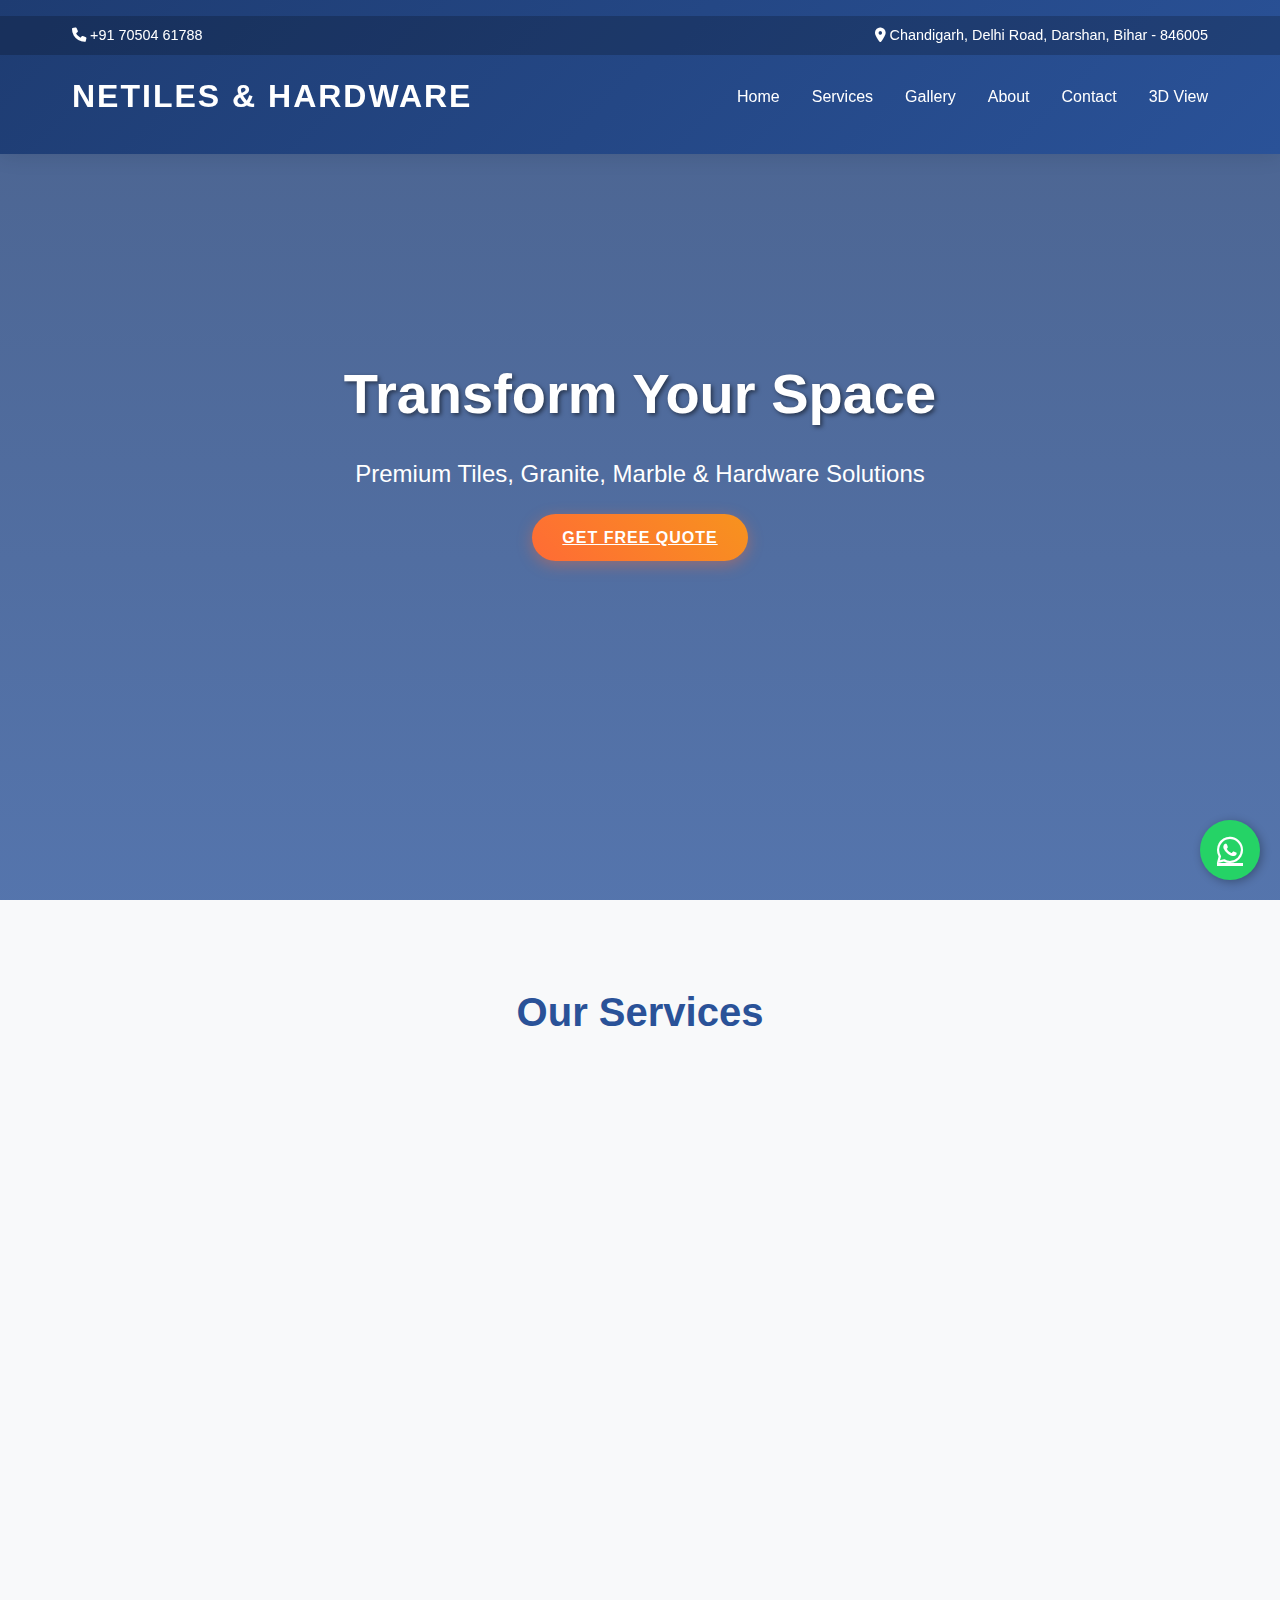
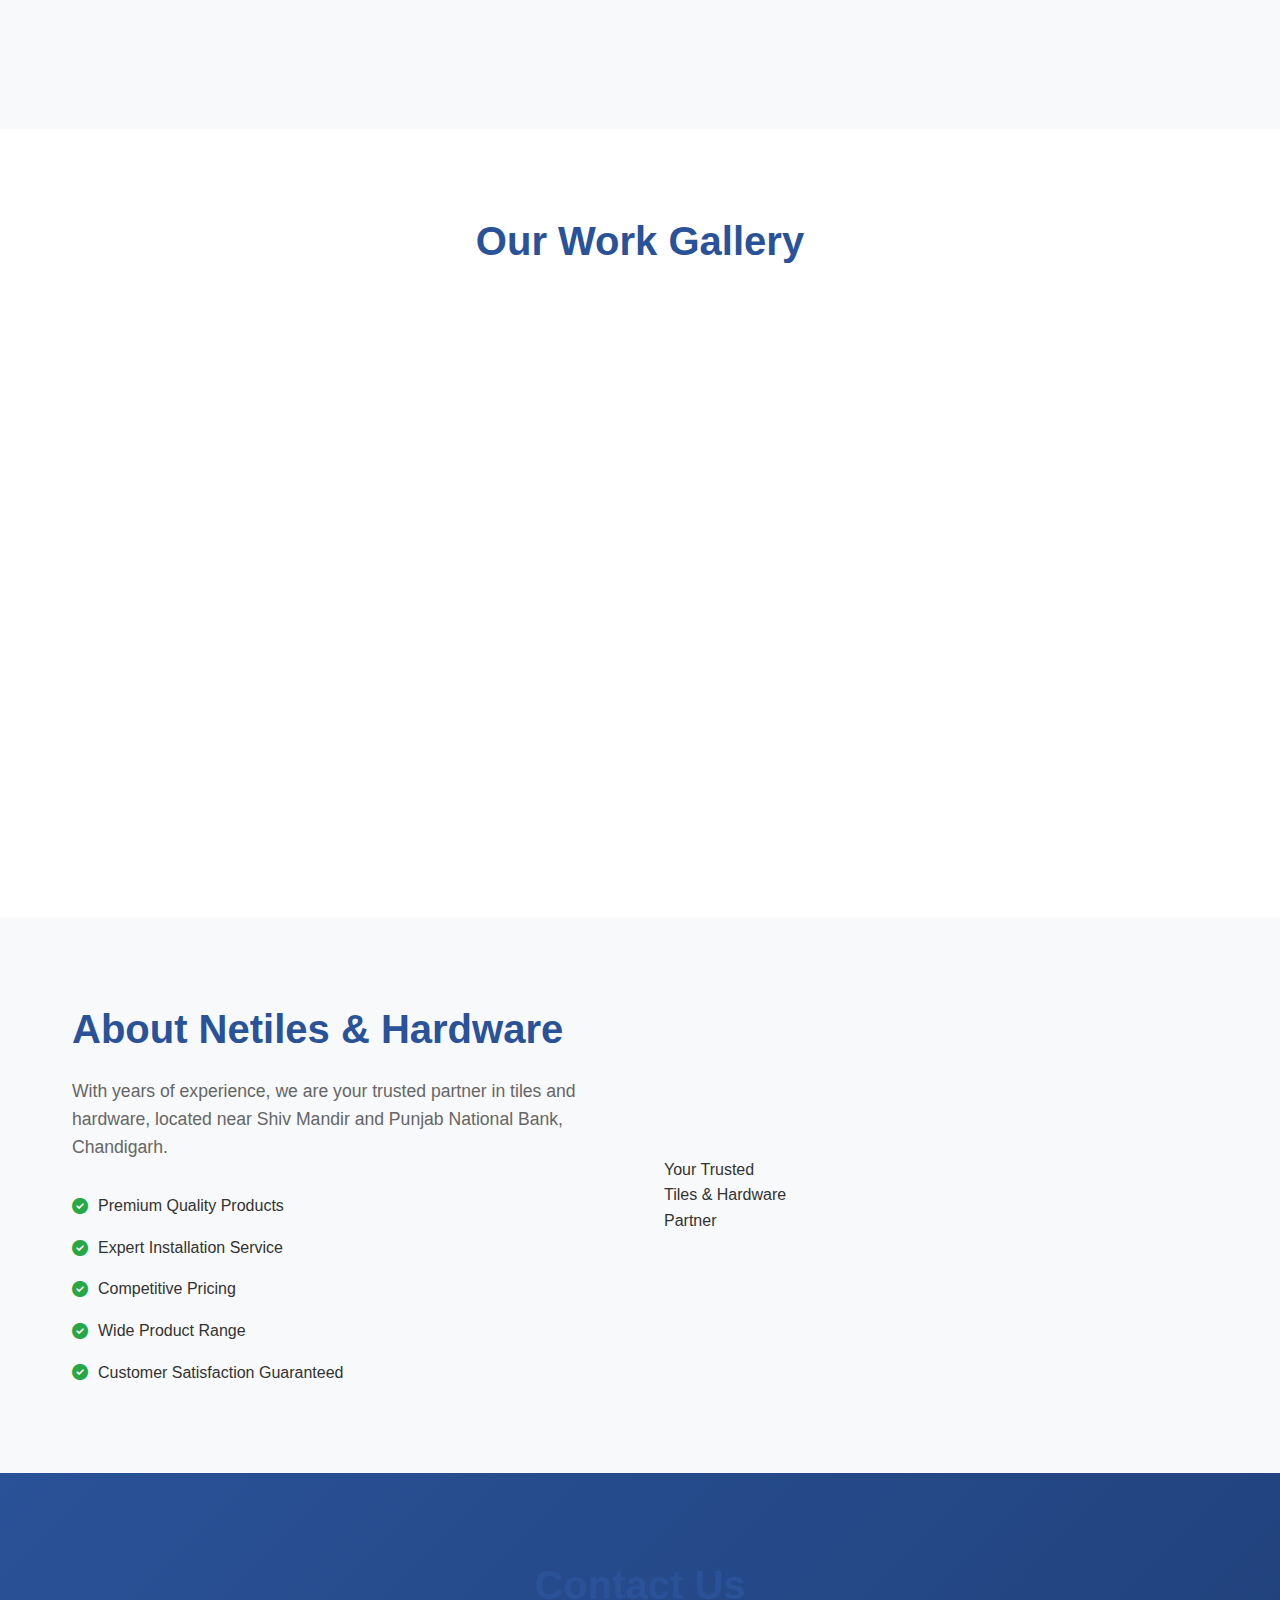
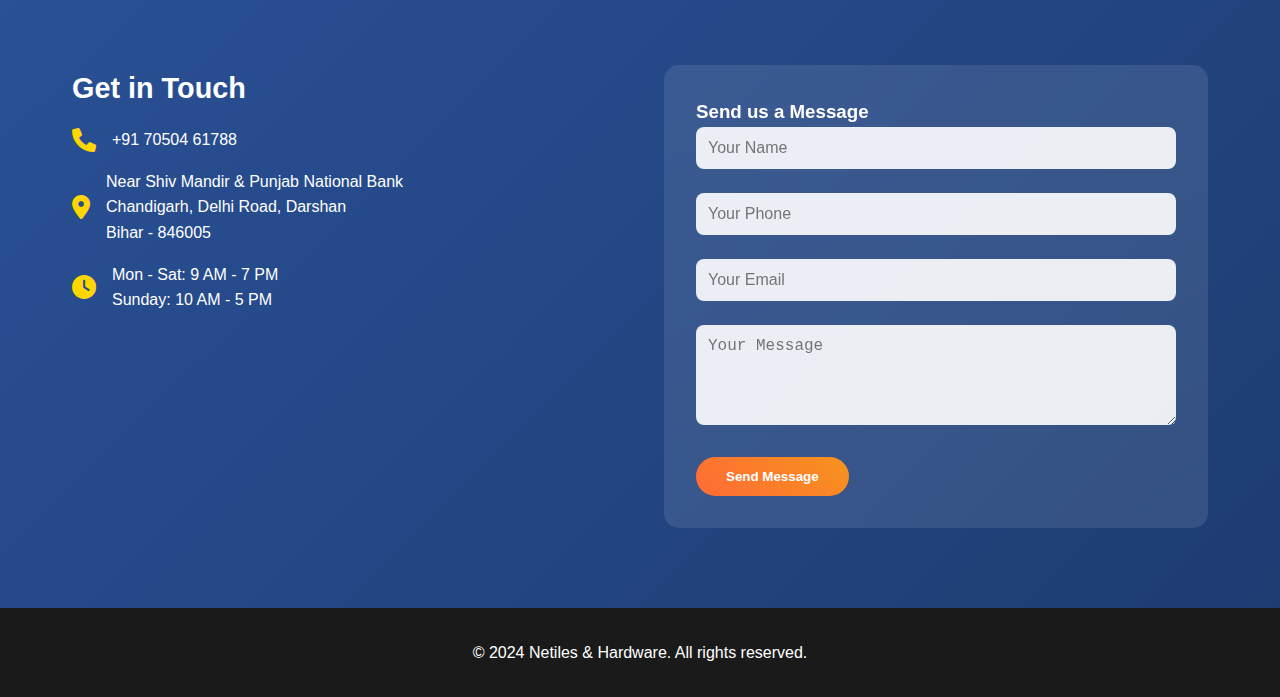
<file: N E Tiles/index.html>
<!DOCTYPE html>
<html lang="en">
<head>
  <meta charset="UTF-8" />
  <meta name="viewport" content="width=device-width, initial-scale=1.0"/>
  <title>Netiles & Hardware - Premium Tiles & Home Solutions</title>
  <link href="https://cdnjs.cloudflare.com/ajax/libs/font-awesome/6.0.0/css/all.min.css" rel="stylesheet" />
  <link rel="stylesheet" href="style/style.css" />
</head>
<body>

  <!-- Header -->
  <header>
    <div class="header-top">
      <div class="container">
        <div class="header-info">
          <div><i class="fas fa-phone"></i> +91 70504 61788</div>
          <div><i class="fas fa-map-marker-alt"></i> Chandigarh, Delhi Road, Darshan, Bihar - 846005</div>
        </div>
      </div>
    </div>
    <div class="header-main">
      <div class="container">
        <div class="nav-container">
          <div class="logo">NETILES & HARDWARE</div>
          <nav>
            <ul>
              <li><a href="#home">Home</a></li>
              <li><a href="#services">Services</a></li>
              <li><a href="#gallery">Gallery</a></li>
              <li><a href="#about">About</a></li>
              <li><a href="#contact">Contact</a></li>
              <li><a href="3d-visual.html">3D View</a></li>
            </ul>
          </nav>
        </div>
      </div>
    </div>
  </header>

  <!-- Hero Section -->
  <section id="home" class="hero">
    <div class="container">
      <div class="hero-content">
        <h1>Transform Your Space</h1>
        <p>Premium Tiles, Granite, Marble & Hardware Solutions</p>
        <a href="#contact" class="cta-button">Get Free Quote</a>
      </div>
    </div>
  </section>

  <!-- Services -->
  <section id="services" class="services">
    <div class="container">
      <h2 class="section-title">Our Services</h2>
      <div class="services-grid">
        <div class="service-card">
          <div class="service-icon"><i class="fas fa-th-large"></i></div>
          <h3>Premium Tiles</h3>
          <p>Extensive collection of ceramic, vitrified, and designer tiles for floors and walls.</p>
        </div>
        <div class="service-card">
          <div class="service-icon"><i class="fas fa-gem"></i></div>
          <h3>Granite & Marble</h3>
          <p>Natural stone solutions including countertops, flooring, and custom work.</p>
        </div>
        <div class="service-card">
          <div class="service-icon"><i class="fas fa-faucet"></i></div>
          <h3>Taps & Fixtures</h3>
          <p>Modern bathroom and kitchen fittings from top brands.</p>
        </div>
        <div class="service-card">
          <div class="service-icon"><i class="fas fa-tools"></i></div>
          <h3>Hardware Solutions</h3>
          <p>Tools, building materials, and accessories for all construction needs.</p>
        </div>
      </div>
    </div>
  </section>

  <!-- Gallery -->
  <section id="gallery" class="gallery">
    <div class="container">
      <h2 class="section-title">Our Work Gallery</h2>
      <div class="gallery-grid">
        <div class="gallery-item">
          <div class="gallery-tile" style="background: linear-gradient(45deg, #8B4513, #D2B48C);">Kitchen Tiles</div>
          <div class="gallery-overlay">Modern Kitchen Design</div>
        </div>
        <div class="gallery-item">
          <div class="gallery-tile" style="background: linear-gradient(45deg, #708090, #F5F5F5);">Bathroom Tiles</div>
          <div class="gallery-overlay">Luxury Bathroom</div>
        </div>
        <div class="gallery-item">
          <div class="gallery-tile" style="background: linear-gradient(45deg, #2F4F4F, #696969);">Granite Work</div>
          <div class="gallery-overlay">Premium Granite</div>
        </div>
        <div class="gallery-item">
          <div class="gallery-tile" style="background: linear-gradient(45deg, #F5F5DC, #D3D3D3); color: #333;">Marble Flooring</div>
          <div class="gallery-overlay">Elegant Marble</div>
        </div>
      </div>
    </div>
  </section>

  <!-- About -->
  <section id="about" class="about">
    <div class="container">
      <div class="about-content">
        <div class="about-text">
          <h2>About Netiles & Hardware</h2>
          <p>With years of experience, we are your trusted partner in tiles and hardware, located near Shiv Mandir and Punjab National Bank, Chandigarh.</p>
          <ul class="features">
            <li><i class="fas fa-check-circle"></i> Premium Quality Products</li>
            <li><i class="fas fa-check-circle"></i> Expert Installation Service</li>
            <li><i class="fas fa-check-circle"></i> Competitive Pricing</li>
            <li><i class="fas fa-check-circle"></i> Wide Product Range</li>
            <li><i class="fas fa-check-circle"></i> Customer Satisfaction Guaranteed</li>
          </ul>
        </div>
        <div class="about-image">
          <div class="about-banner">Your Trusted<br>Tiles & Hardware<br>Partner</div>
        </div>
      </div>
    </div>
  </section>

  <!-- Contact -->
  <section id="contact" class="contact">
    <div class="container">
      <h2 class="section-title">Contact Us</h2>
      <div class="contact-content">
        <div class="contact-info">
          <h3>Get in Touch</h3>
          <div class="contact-item"><i class="fas fa-phone"></i> <span>+91 70504 61788</span></div>
          <div class="contact-item"><i class="fas fa-map-marker-alt"></i> <span>Near Shiv Mandir & Punjab National Bank<br/>Chandigarh, Delhi Road, Darshan<br/>Bihar - 846005</span></div>
          <div class="contact-item"><i class="fas fa-clock"></i> <span>Mon - Sat: 9 AM - 7 PM<br/>Sunday: 10 AM - 5 PM</span></div>
        </div>
        <div class="contact-form">
          <h3>Send us a Message</h3>
          <form>
            <div class="form-group"><input type="text" placeholder="Your Name" required /></div>
            <div class="form-group"><input type="tel" placeholder="Your Phone" required /></div>
            <div class="form-group"><input type="email" placeholder="Your Email" /></div>
            <div class="form-group"><textarea placeholder="Your Message" required></textarea></div>
            <button type="submit" class="submit-btn">Send Message</button>
          </form>
        </div>
      </div>
    </div>
  </section>

  <!-- Footer -->
  <footer>
    <div class="container">
      <p>&copy; 2024 Netiles & Hardware. All rights reserved.</p>
    </div>
  </footer>

  <!-- WhatsApp Button -->
  <a href="https://wa.me/917050461788" class="whatsapp-float" target="_blank">
    <i class="fab fa-whatsapp"></i>
  </a>

  <!-- Scripts -->
  <script src="js/main.js"></script>
</body>
</html>
</file>
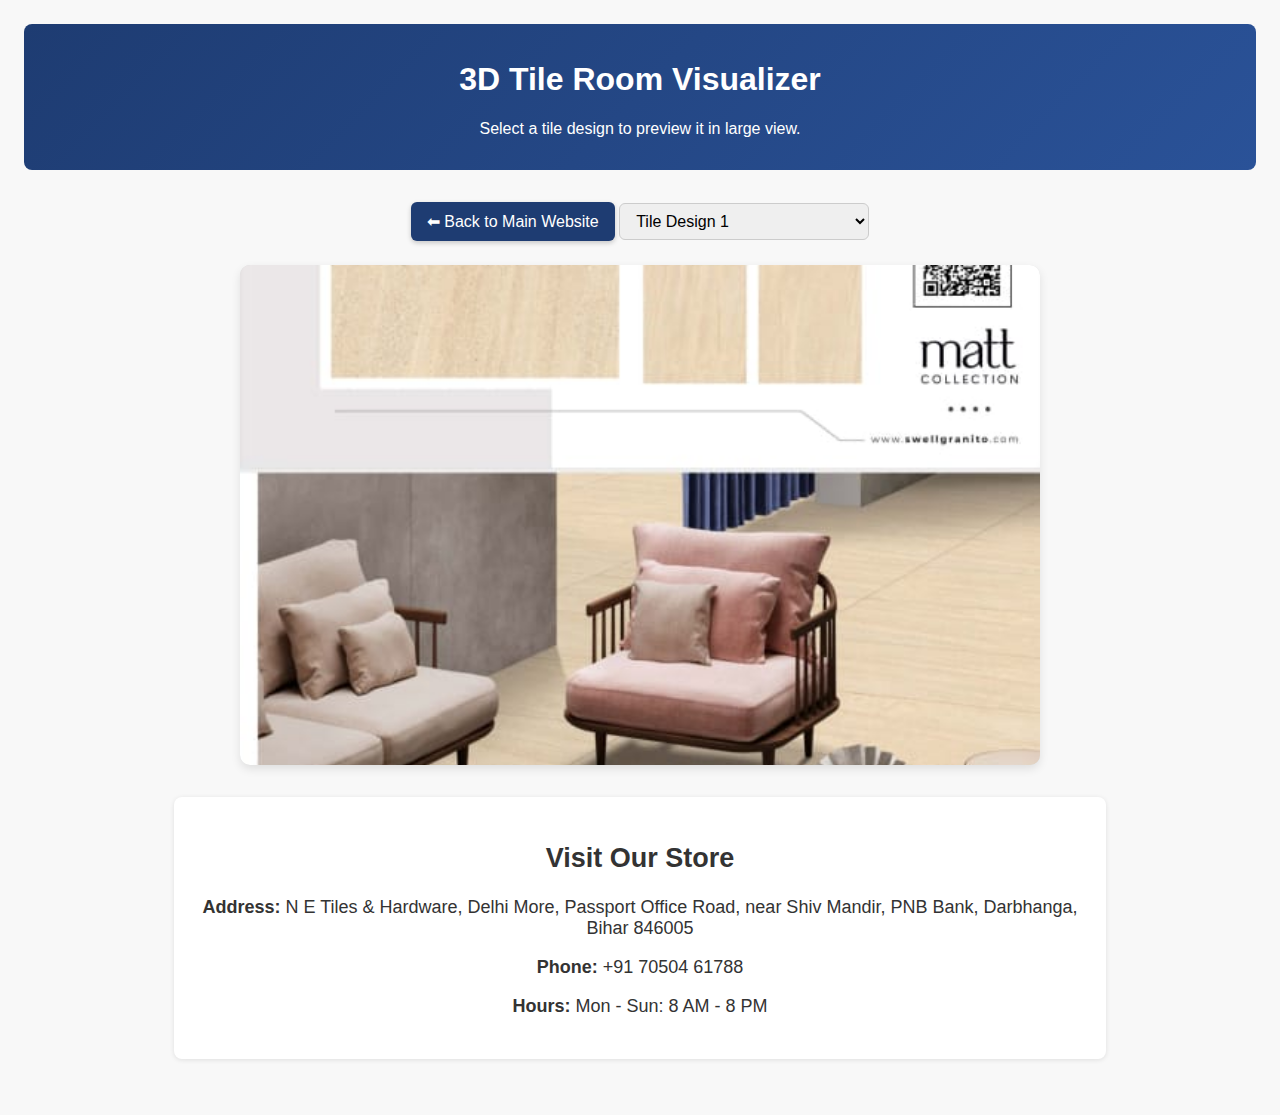
<file: 3d-visual.html>
<!DOCTYPE html>
<html lang="en">
<head>
  <meta charset="utf-8" />
  <meta name="viewport" content="width=device-width, initial-scale=1" />
  <title>N E Tiles & Hardware - 3D Tile Visualizer</title>
  <style>
    body {
      background-color: #f8f8f8;
      font-family: 'Segoe UI', sans-serif;
      padding: 1rem;
      text-align: center;
    }
    header.visualizer-header {
      background: linear-gradient(135deg, #1e3c72, #2a5298);
      color: white;
      padding: 1rem;
      margin-bottom: 2rem;
      border-radius: 8px;
    }
    canvas {
      width: 100%;
      max-width: 800px;
      height: 500px;
      border-radius: 10px;
      background: #ddd;
      box-shadow: 0 4px 10px rgba(0,0,0,0.1);
      display: block;
      margin: 0 auto;
    }
    select#tileSelector {
      margin-bottom: 1rem;
      padding: 8px 12px;
      font-size: 16px;
      border-radius: 6px;
      border: 1px solid #ccc;
      width: 250px;
    }
    .address-section {
      background: white;
      max-width: 900px;
      margin: 2rem auto;
      padding: 1.5rem 1rem;
      border-radius: 8px;
      box-shadow: 0 1px 5px rgba(0,0,0,0.1);
      font-size: 18px;
      color: #333;
    }
    .back-button {
      display: inline-block;
      background-color: #1e3c72;
      color: white;
      padding: 10px 16px;
      border-radius: 6px;
      text-decoration: none;
      font-size: 16px;
      margin-bottom: 1.5rem;
      box-shadow: 0 2px 5px rgba(0,0,0,0.2);
      transition: background-color 0.3s;
    }
    .back-button:hover {
      background-color: #2a5298;
    }
  </style>
</head>
<body>

  <header class="visualizer-header">
    <h1>3D Tile Room Visualizer</h1>
    <p>Select a tile design to preview it in large view.</p>
  </header>

  <!-- Back Button -->
  <a href="index.html" class="back-button">⬅ Back to Main Website</a>

  <select id="tileSelector" aria-label="Select Tile Design"></select>

  <canvas id="tileCanvas" width="800" height="500"></canvas>

  <section class="address-section" aria-label="Store Address">
    <h2>Visit Our Store</h2>
    <p><strong>Address:</strong> N E Tiles & Hardware, Delhi More, Passport Office Road, near Shiv Mandir, PNB Bank, Darbhanga, Bihar 846005</p>
    <p><strong>Phone:</strong> +91 70504 61788</p>
    <p><strong>Hours:</strong> Mon - Sun: 8 AM - 8 PM</p>
  </section>

  <script>
    const canvas = document.getElementById('tileCanvas');
    const ctx = canvas.getContext('2d');
    const selector = document.getElementById('tileSelector');

    // Generate dropdown for 19 tiles
    for (let i = 1; i <= 19; i++) {
      const opt = document.createElement('option');
      if (i === 1) {
        opt.value = `images/tile1.jpg`; // First one without space
      } else {
        opt.value = `images/tile ${i}.jpg`; // Space before number
      }
      opt.textContent = `Tile Design ${i}`;
      selector.appendChild(opt);
    }

    let tileImg = new Image();

    function drawSingleTile() {
      ctx.clearRect(0, 0, canvas.width, canvas.height);
      const scale = Math.max(canvas.width / tileImg.width, canvas.height / tileImg.height);
      const x = (canvas.width / 2) - (tileImg.width / 2) * scale;
      const y = (canvas.height / 2) - (tileImg.height / 2) * scale;
      ctx.drawImage(tileImg, x, y, tileImg.width * scale, tileImg.height * scale);
    }

    function loadAndDrawTile(src) {
      tileImg = new Image();
      tileImg.onload = drawSingleTile;
      tileImg.onerror = () => {
        ctx.clearRect(0, 0, canvas.width, canvas.height);
        ctx.fillStyle = "red";
        ctx.font = "18px Arial";
        ctx.fillText("❌ Image not found: " + src, 20, 50);
      };
      tileImg.src = src;
    }

    // Initial load
    loadAndDrawTile(selector.options[0].value);

    // Change image on selection
    selector.addEventListener('change', () => {
      loadAndDrawTile(selector.value);
    });
  </script>

</body>
</html>
</file>
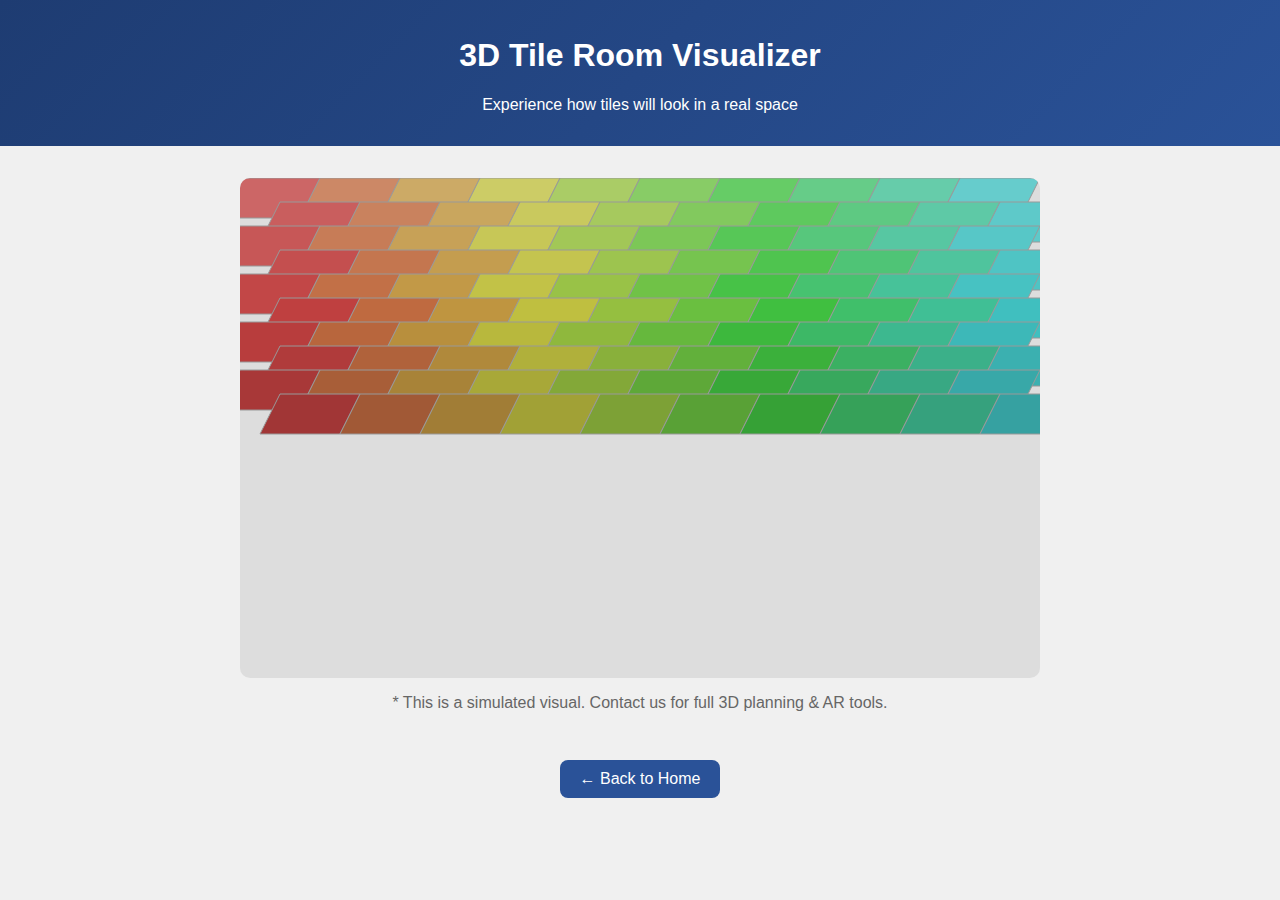
<file: N E Tiles/3d-visual.html>
<!DOCTYPE html>
<html lang="en">
<head>
  <meta charset="UTF-8">
  <title>3D Tile Visualizer</title>
  <meta name="viewport" content="width=device-width, initial-scale=1.0">
  <style>
    body {
      margin: 0;
      font-family: 'Segoe UI', sans-serif;
      background-color: #f0f0f0;
    }

    header {
      background: linear-gradient(135deg, #1e3c72, #2a5298);
      color: white;
      text-align: center;
      padding: 1rem;
    }

    .visualizer-container {
      padding: 2rem;
      display: flex;
      flex-direction: column;
      align-items: center;
    }

    canvas {
      max-width: 100%;
      background: #ddd;
      border-radius: 10px;
    }

    .note {
      margin-top: 1rem;
      color: #666;
    }

    a.back-link {
      display: inline-block;
      margin-top: 2rem;
      background: #2a5298;
      color: white;
      padding: 10px 20px;
      text-decoration: none;
      border-radius: 8px;
      transition: background 0.3s;
    }

    a.back-link:hover {
      background: #1e3c72;
    }
  </style>
</head>
<body>
  <header>
    <h1>3D Tile Room Visualizer</h1>
    <p>Experience how tiles will look in a real space</p>
  </header>

  <div class="visualizer-container">
    <canvas id="tileCanvas" width="800" height="500"></canvas>
    <p class="note">* This is a simulated visual. Contact us for full 3D planning & AR tools.</p>
    <a href="index.html" class="back-link">← Back to Home</a>
  </div>

  <script>
    // Simple 3D grid illusion using canvas
    const canvas = document.getElementById('tileCanvas');
    const ctx = canvas.getContext('2d');

    function draw3DTiles() {
      ctx.clearRect(0, 0, canvas.width, canvas.height);
      const tileWidth = 80;
      const tileHeight = 40;

      for (let row = 0; row < 10; row++) {
        for (let col = 0; col < 10; col++) {
          const x = col * tileWidth + (row % 2) * (tileWidth / 2);
          const y = row * tileHeight * 0.6;

          ctx.beginPath();
          ctx.moveTo(x, y);
          ctx.lineTo(x + tileWidth, y);
          ctx.lineTo(x + tileWidth - tileWidth / 4, y + tileHeight);
          ctx.lineTo(x - tileWidth / 4, y + tileHeight);
          ctx.closePath();

          ctx.fillStyle = `hsl(${col * 20}, 50%, ${60 - row * 2}%)`;
          ctx.fill();
          ctx.strokeStyle = '#999';
          ctx.stroke();
        }
      }
    }

    draw3DTiles();
  </script>
</body>
</html>
</file>
<file: N E Tiles/style/style.css>
/* Reset and Base Styles */
* {
  margin: 0;
  padding: 0;
  box-sizing: border-box;
}
body {
  font-family: 'Segoe UI', Tahoma, Geneva, Verdana, sans-serif;
  line-height: 1.6;
  color: #333;
}

/* Container */
.container {
  max-width: 1200px;
  margin: 0 auto;
  padding: 0 2rem;
}

/* Header */
header {
  background: linear-gradient(135deg, #1e3c72, #2a5298);
  color: white;
  padding: 1rem 0;
  position: fixed;
  top: 0;
  width: 100%;
  z-index: 1000;
  box-shadow: 0 2px 20px rgba(0,0,0,0.1);
}
.header-top {
  background: rgba(0, 0, 0, 0.2);
  padding: 0.5rem 0;
}
.header-info {
  display: flex;
  justify-content: space-between;
  align-items: center;
  font-size: 0.9rem;
}
.header-main {
  padding: 1rem 0;
}
.nav-container {
  display: flex;
  justify-content: space-between;
  align-items: center;
}
.logo {
  font-size: 2rem;
  font-weight: bold;
  letter-spacing: 2px;
}
nav ul {
  display: flex;
  list-style: none;
  gap: 2rem;
}
nav a {
  color: white;
  text-decoration: none;
  font-weight: 500;
  transition: color 0.3s;
}
nav a:hover {
  color: #ffd700;
}

/* Hero Section */
.hero {
  background: linear-gradient(rgba(30,60,114,0.8), rgba(42,82,152,0.8));
  height: 100vh;
  display: flex;
  align-items: center;
  text-align: center;
  color: white;
  background-size: cover;
  background-attachment: fixed;
}
.hero-content h1 {
  font-size: 3.5rem;
  margin-bottom: 1rem;
  text-shadow: 2px 2px 4px rgba(0,0,0,0.5);
  animation: fadeInUp 1s ease-out;
}
.hero-content p {
  font-size: 1.5rem;
  margin-bottom: 2rem;
  animation: fadeInUp 1s ease-out 0.3s both;
}
.cta-button {
  background: linear-gradient(45deg, #ff6b35, #f7931e);
  color: white;
  padding: 15px 30px;
  border-radius: 50px;
  font-weight: bold;
  text-transform: uppercase;
  letter-spacing: 1px;
  transition: all 0.3s;
  box-shadow: 0 4px 15px rgba(255, 107, 53, 0.4);
  animation: fadeInUp 1s ease-out 0.6s both;
}
.cta-button:hover {
  transform: translateY(-2px);
  box-shadow: 0 8px 25px rgba(255, 107, 53, 0.6);
}

/* Services Section */
.services {
  padding: 80px 0;
  background: #f8f9fa;
}
.section-title {
  text-align: center;
  font-size: 2.5rem;
  margin-bottom: 3rem;
  color: #2a5298;
}
.services-grid {
  display: grid;
  grid-template-columns: repeat(auto-fit, minmax(280px, 1fr));
  gap: 2rem;
}
.service-card {
  background: white;
  padding: 2rem;
  border-radius: 15px;
  text-align: center;
  box-shadow: 0 10px 30px rgba(0, 0, 0, 0.1);
  transition: all 0.3s;
  position: relative;
  overflow: hidden;
}
.service-card::before {
  content: '';
  position: absolute;
  top: 0;
  left: -100%;
  width: 100%;
  height: 4px;
  background: linear-gradient(90deg, #ff6b35, #f7931e);
  transition: left 0.3s;
}
.service-card:hover::before {
  left: 0;
}
.service-card:hover {
  transform: translateY(-5px);
  box-shadow: 0 20px 40px rgba(0, 0, 0, 0.15);
}
.service-icon {
  font-size: 3rem;
  color: #2a5298;
  margin-bottom: 1rem;
}
.service-card h3 {
  font-size: 1.5rem;
  margin-bottom: 1rem;
  color: #2a5298;
}

/* Gallery Section */
.gallery {
  padding: 80px 0;
}
.gallery-grid {
  display: grid;
  grid-template-columns: repeat(auto-fit, minmax(300px, 1fr));
  gap: 1rem;
}
.gallery-item {
  position: relative;
  height: 250px;
  border-radius: 15px;
  overflow: hidden;
  cursor: pointer;
  transition: transform 0.3s;
  color: white;
  display: flex;
  align-items: center;
  justify-content: center;
  font-size: 1.2rem;
}
.gallery-item:hover {
  transform: scale(1.05);
}
.gallery-overlay {
  position: absolute;
  inset: 0;
  background: linear-gradient(45deg, rgba(30,60,114,0.8), rgba(42,82,152,0.8));
  display: flex;
  align-items: center;
  justify-content: center;
  font-weight: bold;
  font-size: 1.2rem;
  opacity: 0;
  transition: opacity 0.3s;
}
.gallery-item:hover .gallery-overlay {
  opacity: 1;
}

/* About Section */
.about {
  padding: 80px 0;
  background: #f8f9fa;
}
.about-content {
  display: grid;
  grid-template-columns: 1fr 1fr;
  gap: 3rem;
  align-items: center;
}
.about-text h2 {
  font-size: 2.5rem;
  color: #2a5298;
  margin-bottom: 1rem;
}
.about-text p {
  font-size: 1.1rem;
  margin-bottom: 1.5rem;
  color: #666;
}
.features {
  list-style: none;
}
.features li {
  padding: 0.5rem 0;
  display: flex;
  align-items: center;
}
.features li i {
  color: #28a745;
  margin-right: 10px;
}
.about-image-box {
  background: linear-gradient(45deg, #2a5298, #1e3c72);
  height: 400px;
  border-radius: 15px;
  display: flex;
  align-items: center;
  justify-content: center;
  color: white;
  font-size: 1.5rem;
  text-align: center;
}

/* Contact Section */
.contact {
  padding: 80px 0;
  background: linear-gradient(135deg, #2a5298, #1e3c72);
  color: white;
}
.contact-content {
  display: grid;
  grid-template-columns: 1fr 1fr;
  gap: 3rem;
}
.contact-info h3 {
  font-size: 1.8rem;
  margin-bottom: 1rem;
}
.contact-item {
  display: flex;
  align-items: center;
  margin-bottom: 1rem;
}
.contact-item i {
  font-size: 1.5rem;
  margin-right: 1rem;
  color: #ffd700;
}
.contact-form {
  background: rgba(255,255,255,0.1);
  padding: 2rem;
  border-radius: 15px;
  backdrop-filter: blur(10px);
}
.form-group {
  margin-bottom: 1.5rem;
}
.form-group input,
.form-group textarea {
  width: 100%;
  padding: 12px;
  border: none;
  border-radius: 8px;
  background: rgba(255,255,255,0.9);
  font-size: 1rem;
}
textarea {
  height: 100px;
  resize: vertical;
}
.submit-btn {
  background: linear-gradient(45deg, #ff6b35, #f7931e);
  color: white;
  padding: 12px 30px;
  border: none;
  border-radius: 25px;
  font-weight: bold;
  cursor: pointer;
  transition: transform 0.3s;
}
.submit-btn:hover {
  transform: translateY(-2px);
}

/* Footer */
footer {
  background: #1a1a1a;
  color: white;
  text-align: center;
  padding: 2rem 0;
}

/* Floating WhatsApp */
.whatsapp-float {
  position: fixed;
  width: 60px;
  height: 60px;
  bottom: 20px;
  right: 20px;
  background: #25d366;
  color: white;
  border-radius: 50%;
  font-size: 30px;
  display: flex;
  align-items: center;
  justify-content: center;
  box-shadow: 2px 2px 10px rgba(0,0,0,0.3);
  z-index: 1000;
  transition: all 0.3s;
}
.whatsapp-float:hover {
  transform: scale(1.1);
  box-shadow: 2px 2px 20px rgba(0,0,0,0.4);
}

/* Animations */
@keyframes fadeInUp {
  from {
    opacity: 0;
    transform: translateY(30px);
  }
  to {
    opacity: 1;
    transform: translateY(0);
  }
}

/* Responsive */
@media (max-width: 768px) {
  .hero-content h1 {
    font-size: 2.5rem;
  }
  .hero-content p {
    font-size: 1.2rem;
  }
  .about-content,
  .contact-content {
    grid-template-columns: 1fr;
  }
  nav ul {
    flex-direction: column;
    gap: 1rem;
  }
  .container {
    padding: 0 1rem;
  }
}
</file>
